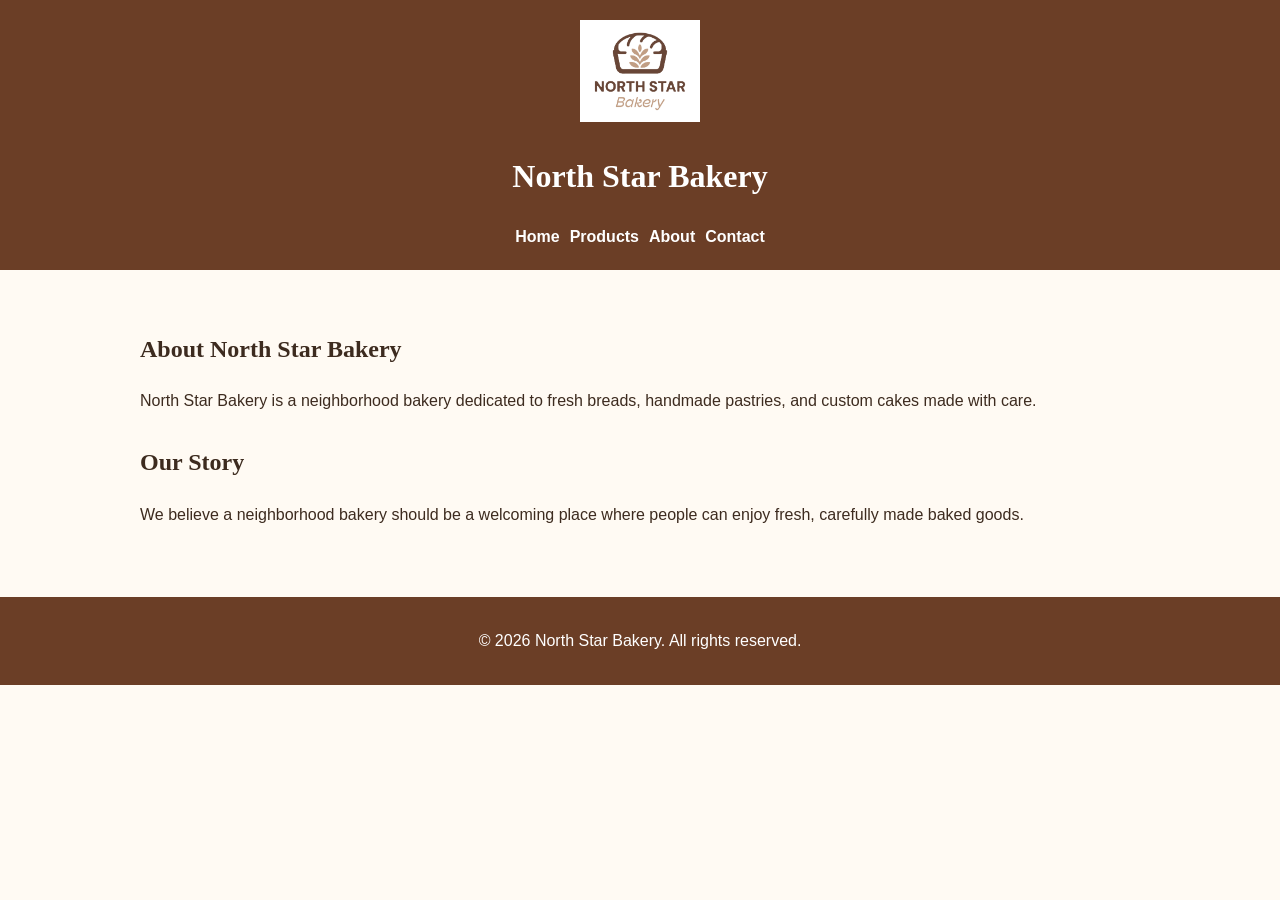
<file: about.html>
<!DOCTYPE html>
<html lang="en">
<head>
    <meta charset="UTF-8">
    <meta name="viewport" content="width=device-width, initial-scale=1.0">
    <title>About - North Star Bakery</title>
    <link rel="stylesheet" href="styles.css">
</head>
<body>
<header>
    <img src="bakery-logo_c.png" alt="North Star Bakery logo">
    <h1>North Star Bakery</h1>

    <nav>
        <ul>
            <li><a href="index.html">Home</a></li>
            <li><a href="products.html">Products</a></li>
            <li><a href="about.html">About</a></li>
            <li><a href="contact.html">Contact</a></li>
        </ul>
    </nav>
</header>
<main>
    <section>
        <h2>About North Star Bakery</h2>
        <p>North Star Bakery is a neighborhood bakery dedicated to fresh breads, handmade pastries, and custom cakes made with care.</p>
    </section>

    <section>
        <h2>Our Story</h2>
        <p>We believe a neighborhood bakery should be a welcoming place where people can enjoy fresh, carefully made baked goods.</p>
    </section>
</main>
<footer>
    <p>&copy; 2026 North Star Bakery. All rights reserved.</p>
</footer>
</body>
</html>
</file>
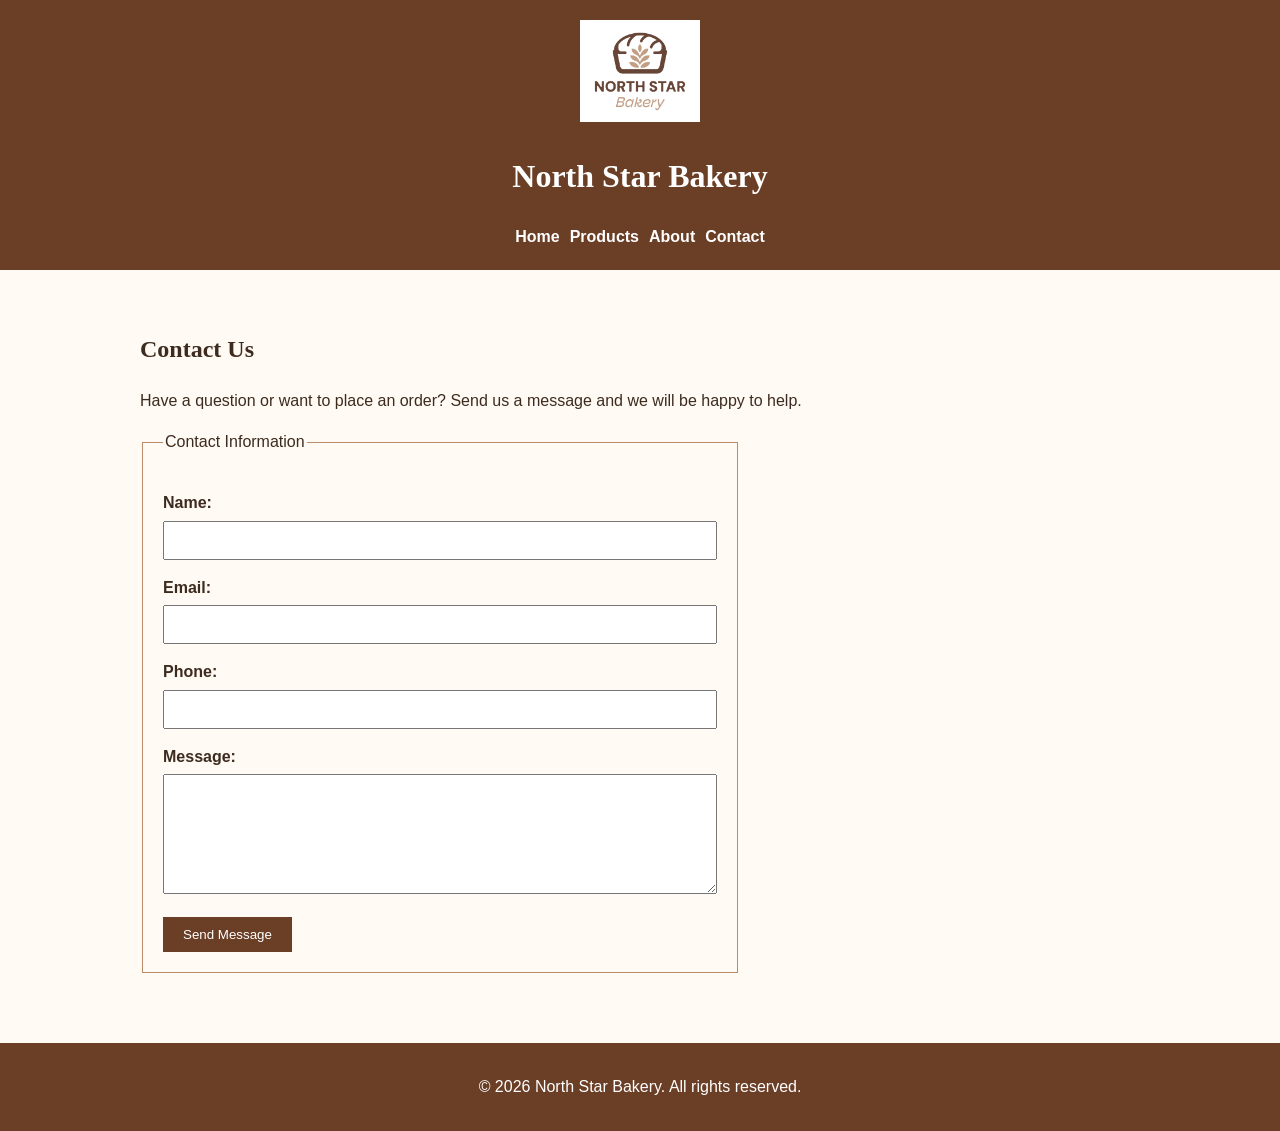
<file: contact.html>
<!DOCTYPE html>
<html lang="en">
<head>
    <meta charset="UTF-8">
    <meta name="viewport" content="width=device-width, initial-scale=1.0">
    <title>Contact - North Star Bakery</title>
    <link rel="stylesheet" href="styles.css">
</head>
<body>
<header>
    <img src="bakery-logo_c.png" alt="North Star Bakery logo">
    <h1>North Star Bakery</h1>

    <nav>
        <ul>
            <li><a href="index.html">Home</a></li>
            <li><a href="products.html">Products</a></li>
            <li><a href="about.html">About</a></li>
            <li><a href="contact.html">Contact</a></li>
        </ul>
    </nav>
</header>
<main>
    <section>
        <h2>Contact Us</h2>
        <p>Have a question or want to place an order? Send us a message and we will be happy to help.</p>

        <form id="contact-form" novalidate>
            <fieldset>
                <legend>Contact Information</legend>

                <label for="name">Name:</label>
                <input type="text" id="name" name="name" required>
<span id="name-error" class="error-message"></span>
                <label for="email">Email:</label>
                <input type="email" id="email" name="email" required>
<span id="email-error" class="error-message"></span>
                <label for="phone">Phone:</label>
                <input type="tel" id="phone" name="phone">

                <label for="message">Message:</label>
                <textarea id="message" name="message" required></textarea>
                <span id="message-error" class="error-message"></span>

                <button type="submit">Send Message</button>
            </fieldset>
        </form>
    </section>
</main>
<footer>
    <p>&copy; 2026 North Star Bakery. All rights reserved.</p>
</footer>
<script src="script.js"></script>
</body>
</html>
</file>
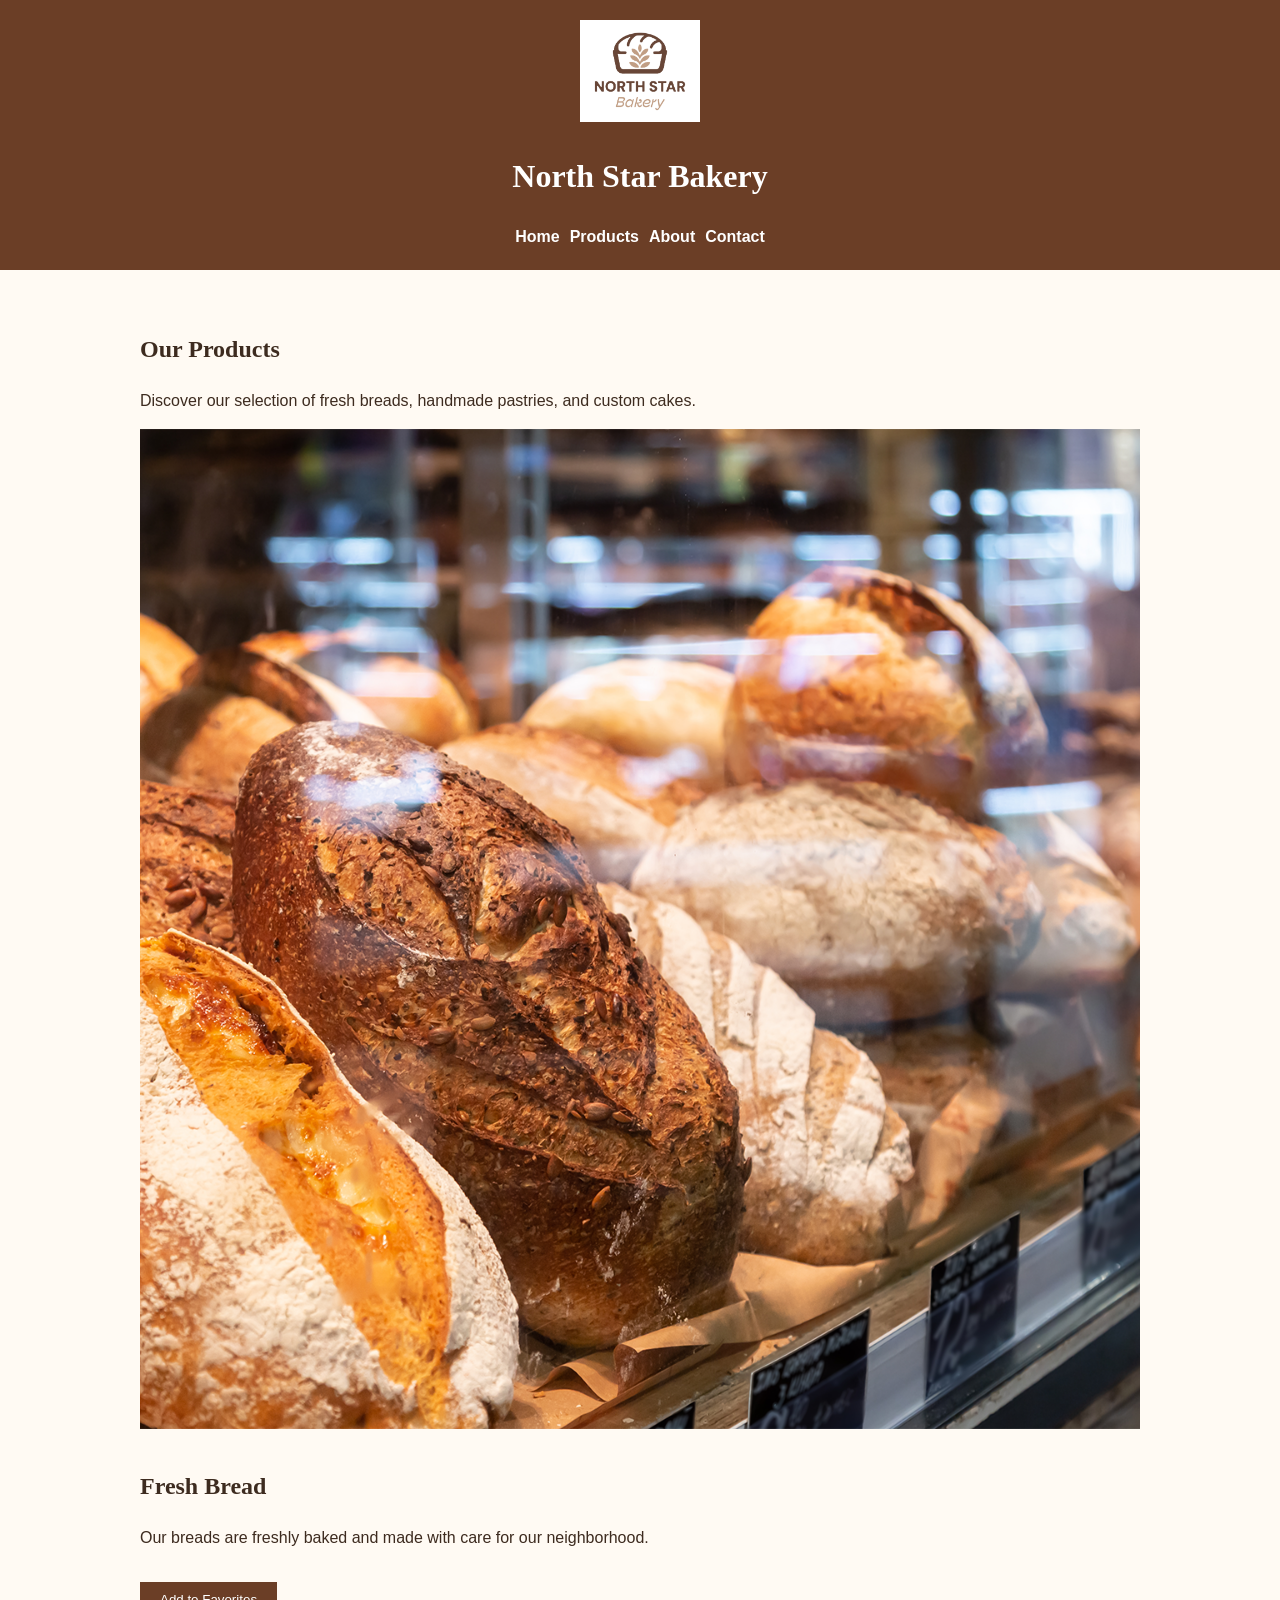
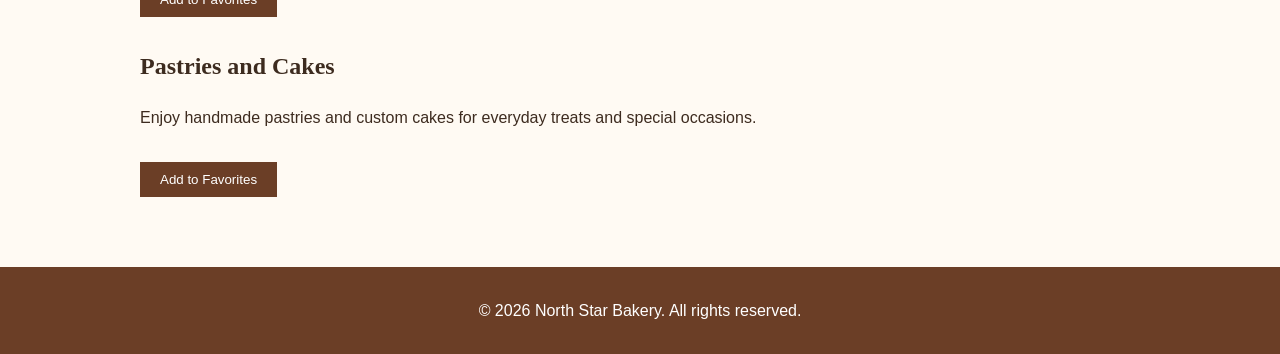
<file: products.html>
<!DOCTYPE html>
<html lang="en">
<head>
    <meta charset="UTF-8">
    <meta name="viewport" content="width=device-width, initial-scale=1.0">
    <title>Products - North Star Bakery</title>
    <link rel="stylesheet" href="styles.css">
</head>
<body>
<header>
    <img src="bakery-logo_c.png" alt="North Star Bakery logo">
    <h1>North Star Bakery</h1>

    <nav>
        <ul>
            <li><a href="index.html">Home</a></li>
            <li><a href="products.html">Products</a></li>
            <li><a href="about.html">About</a></li>
            <li><a href="contact.html">Contact</a></li>
        </ul>
    </nav>
</header>
<main>
    <section>
        <h2>Our Products</h2>
        <p>Discover our selection of fresh breads, handmade pastries, and custom cakes.</p>
        <img src="bakery-bread_c.png" alt="Fresh bread from North Star Bakery">
    </section>

    <section>
        <h2>Fresh Bread</h2>
        <p>Our breads are freshly baked and made with care for our neighborhood.</p>
        <button class="favorite-btn" data-product="Fresh Bread">Add to Favorites</button>
    </section>

    <section>
        <h2>Pastries and Cakes</h2>
        <p>Enjoy handmade pastries and custom cakes for everyday treats and special occasions.</p>
        <button class="favorite-btn" data-product="Pastries and Cakes">Add to Favorites</button>
    </section>
</main>
<footer>
    <p>&copy; 2026 North Star Bakery. All rights reserved.</p>
</footer>
<script src="script.js"></script>
</body>
</html>
</file>
<file: styles.css>
* {
    box-sizing: border-box;
}

body {
    margin: 0;
    font-family: Arial, sans-serif;
    background-color: #fffaf3;
    color: #3d2b1f;
    line-height: 1.6;
}

header {
    background-color: #6b3e26;
    color: white;
    padding: 20px;
    text-align: center;
}

header img {
    max-width: 120px;
    height: auto;
}

h1, h2 {
    font-family: Georgia, serif;
}

nav ul {
    list-style: none;
    padding: 0;
    margin: 15px 0 0;
    display: flex;
    flex-direction: column;
    gap: 10px;
}

nav a {
    color: white;
    text-decoration: none;
    font-weight: bold;
}

nav a:hover {
    text-decoration: underline;
}

main {
    width: 90%;
    max-width: 1000px;
    margin: 0 auto;
    padding: 25px 0;
}

section {
    margin-bottom: 30px;
}

img {
    max-width: 100%;
    height: auto;
}

video,
audio {
    max-width: 100%;
}

form {
    max-width: 600px;
}

fieldset {
    border: 1px solid #b98b68;
    padding: 20px;
}

label {
    display: block;
    margin-top: 15px;
    font-weight: bold;
}

input,
textarea {
    width: 100%;
    padding: 10px;
    margin-top: 5px;
}

textarea {
    min-height: 120px;
}

button {
    margin-top: 15px;
    padding: 10px 20px;
    background-color: #6b3e26;
    color: white;
    border: none;
    cursor: pointer;
}

footer {
    background-color: #6b3e26;
    color: white;
    text-align: center;
    padding: 15px;
}

@media (min-width: 768px) {
    nav ul {
        flex-direction: row;
        justify-content: center;
    }

    main {
        padding: 40px 0;
    }
}
</file>
